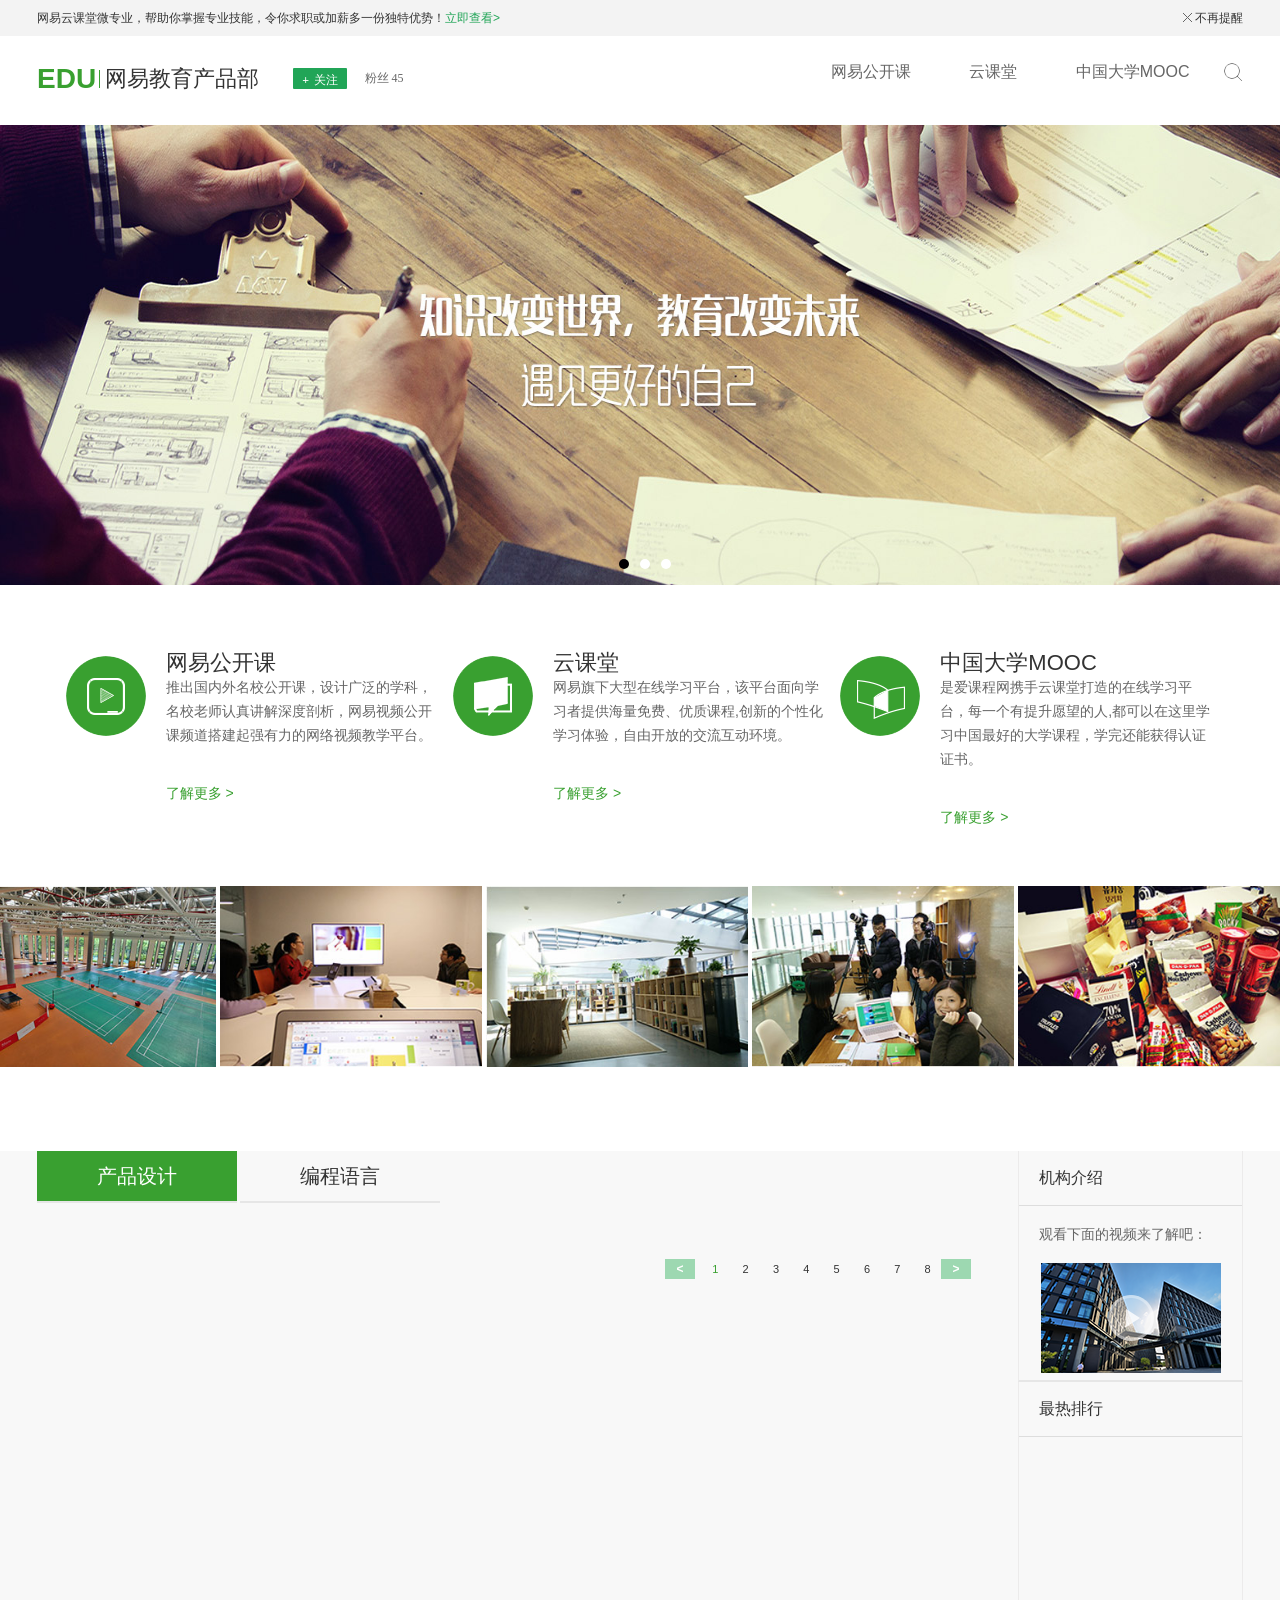
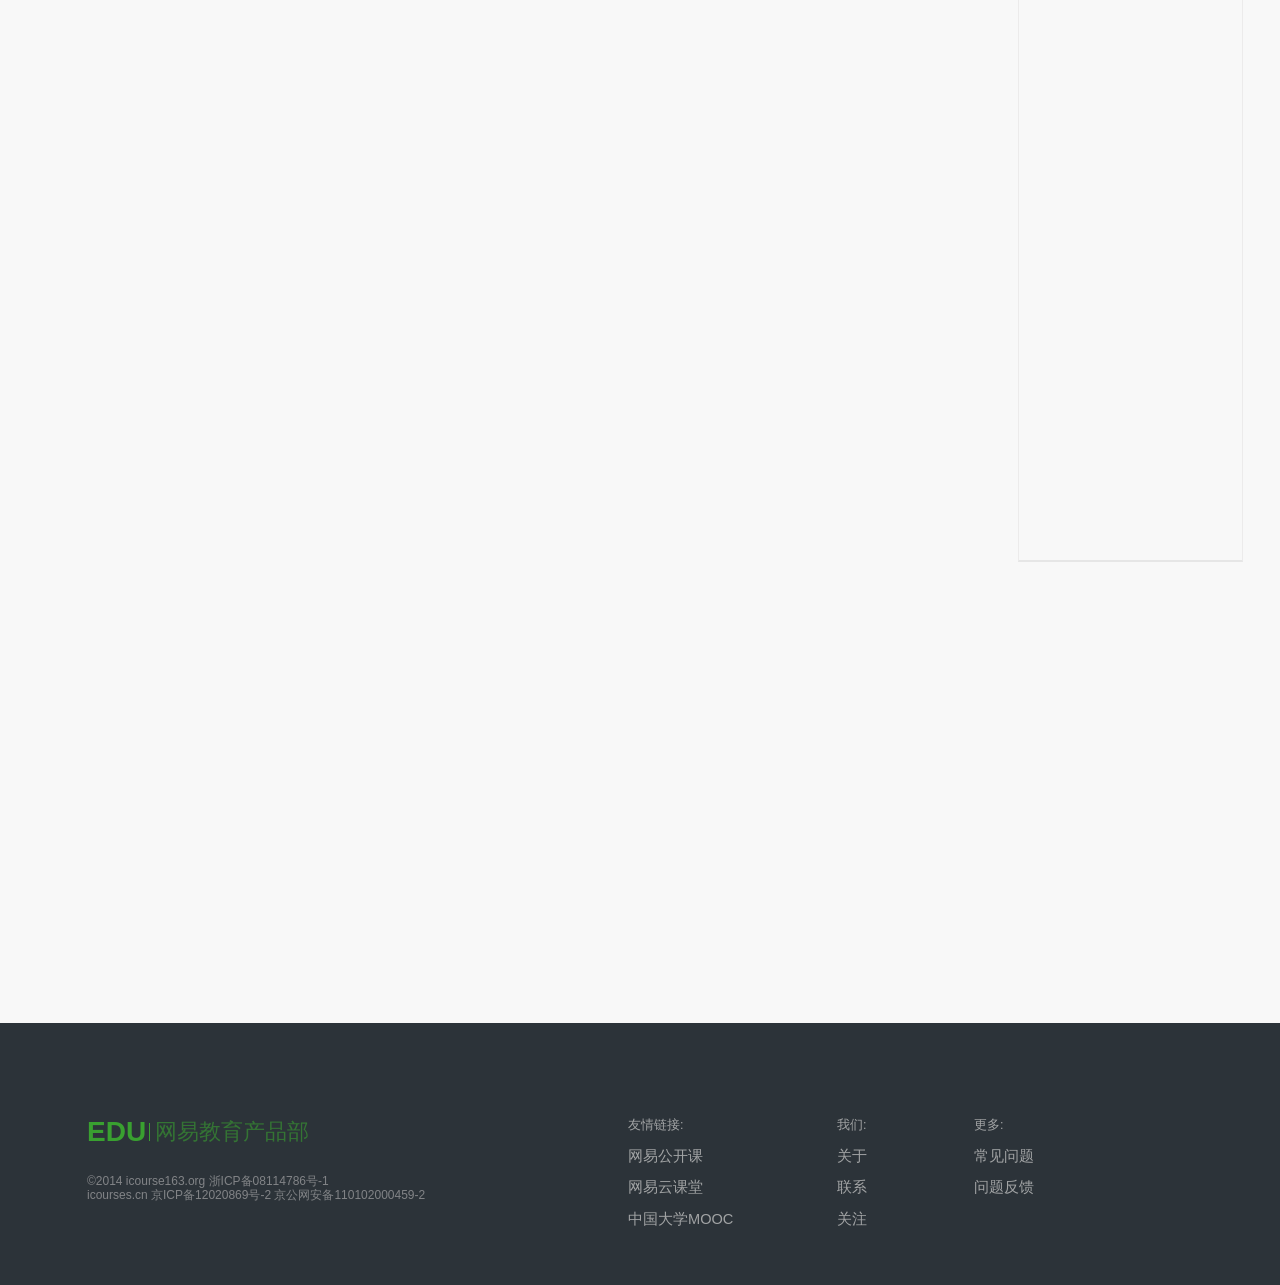
<file: index.html>
<!DOCTYPE html>
<html>
	<head>
		<meta charset="utf-8">
		<link rel="stylesheet" href="reset.css">
		<link rel="stylesheet" href="style.css">
		<title>网易教育产品部</title>
	</head>
	<body>
		<div class="mask" style="display:none;"></div>

		<div class="video-box" style="display:none">
			<span class="close2"></span>
			<p>请观看下面视频</p>
			<video width="890px" src="http://mov.bn.netease.com/open-movie/nos/mp4/2014/12/30/SADQ86F5S_shd.mp4" controls="controls" id="v">
			</video>
		</div>
		<form action="http://study.163.com/webDev/login.htm" method="get" style="display:none">
			<span></span>
			<p>登录网易云课堂</p>
			<input type="text" name="userName" value="studyOnline">
			<input type="text" name="password" value="study.163.com">
			<button type="submit">登录</button>
		</form>
		<div id="tip-container">
			<div id="tip">
				<p>网易云课堂微专业，帮助你掌握专业技能，令你求职或加薪多一份独特优势！<a href="http://www.tiantianaixiaohui.com/ife/task1/index.html">立即查看></a></p>
				<span>
					<span class="close"></span>
					<span>不再提醒</span>
				</span>	
			</div>
		</div>
		<div class="head-container">
			<div class="head">
				<div class="head-box">
					<div class="hbp">
						<div class="span-box">
							<span class="logo">EDU</span>
							<span class="rb"></span>
							<span class="title">网易教育产品部</span>
							<span class="focus"><em>+</em>关注</span>
							<span class="focused" style="display:none;">
								<em class="yes"></em>
								<strong>已关注</strong>
								<div></div>
								<em class="cancel">取消</em>
							</span>
							<span class="focus-number">粉丝 45</span>
						</div>
						<ul class="head-nav">
							<li>网易公开课</li>
							<li>云课堂</li>
							<li>中国大学MOOC</li>
							<li class="search"></li>
						</ul>
					</div>
				</div>
			</div>
		</div>
		<div class="mib">
			<a href="http://open.163.com"><img class="main-img" src="banner1.jpg"></a>
			<a href="http://study.163.com" style="display:none"><img class="main-img" src="banner2.jpg"></a>
			<a href="http://icourse163.org" style="display:none"><img class="main-img" src="banner3.jpg"></a>
			<ul>
				<li></li>
				<li></li>
				<li></li>
			</ul>	
		</div>
		<div class="middle-container">
			<div class="middle">
				<div class="middle-content">
					<span id="one"></span>
					<div>
						<h1><a href="http://open.163.com">网易公开课</a></h1>
						<p>推出国内外名校公开课，设计广泛的学科，名校老师认真讲解深度剖析，网易视频公开课频道搭建起强有力的网络视频教学平台。</p>
						<span><a href="http://open.163.com">了解更多 ></a></span>
					</div>
				</div>
				<div class="middle-content">
					<span id="two"></span>
					<div>
						<h1><a href="http://study.163.com">云课堂</a></h1>
						<p>网易旗下大型在线学习平台，该平台面向学习者提供海量免费、优质课程,创新的个性化学习体验，自由开放的交流互动环境。</p>
						<span><a href="http://study.163.com">了解更多 ></a></span>
					</div>
				</div>
				<div class="middle-content">
					<span id="three"></span>
					<div>
						<h1><a href="http://icourse163.org">中国大学MOOC</a></h1>
						<p>是爱课程网携手云课堂打造的在线学习平台，每一个有提升愿望的人,都可以在这里学习中国最好的大学课程，学完还能获得认证证书。</p>
						<span><a href="http://icourse163.org">了解更多 ></a></span>
					</div>
				</div>
			</div>

		</div>
		<div id="img-fix">
			<div id="middle-img">
				<div><img src="21.jpg"></div>
				<div><img src="22.jpg"></div>
				<div><img src="23.jpg"></div>
				<div><img src="24.jpg"></div>
				<div><img src="25.jpg"></div>
			</div>
		</div>
		<div class="lesson-container">
			<div class="container">
				<ul class="options">
					<li class="options-li">产品设计</li>
					<li>编程语言</li>
				</ul>
				<div id="frame-box">
					<div id="lesson-frame"></div>
					<ul class="page">
						<li class="back"><</li>
						<li class="page-num selected">1</li>
						<li class="page-num">2</li>
						<li class="page-num">3</li>
						<li class="page-num">4</li>
						<li class="page-num">5</li>
						<li class="page-num">6</li>
						<li class="page-num">7</li>
						<li class="page-num">8</li>
						<li class="forward">></li>
					</ul>
				</div>
				<div class="side-box">
					<div id="side-top">
						<p class="side-title">机构介绍</p>
						<p class="video-intro">观看下面的视频来了解吧：</p>
						<img src="video.png">
					</div>
					<div id="side-bottom">
						<p class="sb-title">最热排行</p>
						<ul class="sb-content">
						</ul>
					</div>
				</div>
				
			</div>
		</div>
		<div class="bottom-nav">
			<div class="bn-container">
				<div class="logo-container">
					<span id="logo" class="color2">EDU</span>
					<span class="rb"></span>
					<span id="title" class="color">网易教育产品部</span>
				</div>
				<pre class="icp">©2014 icourse163.org 浙ICP备08114786号-1
icourses.cn 京ICP备12020869号-2 京公网安备110102000459-2</pre>
				<ul class="link1">
					<li class="lt">友情链接:</li>
					<li>网易公开课</li>
					<li>网易云课堂</li>
					<li>中国大学MOOC</li>
				</ul>
				<ul class="link2">
					<li class="lt">我们:</li>
					<li>关于</li>
					<li>联系</li>
					<li>关注</li>
				</ul>
				<ul class="link3">
					<li class="lt">更多:</li>
					<li>常见问题</li>
					<li>问题反馈</li>
				</ul>
			</div>
		</div>
		<script src="md5.js"></script>
		<script src="script.js"></script>
		
	</body>
</html>
</file>
<file: style.css>
*{
	padding: 0;
	margin: 0;
}
em,span,strong{
	font-style: normal;
	font-weight: normal;
}
html,body{
	/*width: 100%;
	height: 100%;
	background-color: red;*/
	overflow-x: hidden;
}
#logo{
	font-weight: bold;
	font-size: 28px;
	vertical-align: middle;
}
#title{
	font-size: 22px;
	vertical-align: middle;
}
#tip-container{
	/*width: 100%;*/
	height: 36px;
	line-height: 36px;
	background-color: #f3f3f3;
}
#tip{
	position: relative;
	margin: 0 auto;
	width: 1206px;
	font: 12px;
}
#tip>span{
	position: absolute;
	right: 0px;
}
#tip>p{
	display: inline-block;
}
#tip>p>a{
	color:#21a557;
	text-decoration: none;
}
.close{
	display: inline-block;
	width: 9px;
	height: 9px;
	background-image: url(x.png);
	background-repeat: no-repeat;
}
/*head-nav*/
.head-container{
	width: 100%;
	height: 89px;
	background-color: #fff;
}
.head{
	width: 1206px;
	/*width: 100%;*/
	height: 89px;
	margin: 0 auto;
	text-align: center;
}
.head-box{
	width: 1206px;
	/*width: 100%;*/
	height: 89px;
	text-align: center;
	display: table-cell;
	vertical-align: middle;
}
.hbp{
	display: inline-block;
	width: 1206px;
	/*width: 100%;*/
}
.span-box{
	float: left;
}
.logo{
	display: inline-block;
	font-size: 28px;
	color: #39a030;
	font-weight: bold;
	vertical-align: middle;
}
.rb{
	display: inline-block;
	width: 1px;
	height: 18px;
	border-left: 1px solid #39a030;
	vertical-align: middle;
}
.title{
	font-size: 22px;
	color: #333;
	vertical-align: middle;
	margin-right: 31px;
}
.focus{
	display: inline-block;
	box-sizing:border-box;
	width: 54px;
	height: 21px;
	font: 12px "宋体";
	color: #fff;
	background-color: #21a557;
	vertical-align: middle;
	text-align: center;
	padding: 4px 9px 5px 9px;
	margin-right: 14px;
	border-radius: 1px;
}
.focus em{
	font-weight: bold;
	margin-right: 5px;
}
.focus:hover{
	background-color: #2fb556;
}
.focus-number{
	font: 12px "宋体";
	color: #666;
}
.focused{
	display: inline-block;
	box-sizing:border-box;
	background-color: #f8f8f8;
	padding: 3px 7px 4px 6px;
	vertical-align: middle;
	border-radius: 1px;
	width: 106px;
	height: 21px;
	border: 1px solid #efefef;
	text-align: left;
	font:12px "宋体";
}
.yes{
	display: inline-block;
	width: 11px;
	height: 9px;
	background: url(yes.png);
}
.focused strong{
	display: inline-block;
}
.focused div{
	display: inline-block;
	width: 1px;
	height: 10px;
	background-color: #ccc;
}
.cancel{
	color: #999;
}
.cancel:hover{
	color: #21a557;
	text-decoration: underline;
}
.head-nav{
	display: inline-block;
	float: right;
	font-size: 16px;
	color: #666;
	margin-left: 160px;
}
.head-nav li:hover{
	color: #39a030;
}
.head-nav li{
	display: inline-block;
	vertical-align: middle;
	margin-left: 54px;
}
.head-nav .search{
	background: url(wenhao.png);
	margin-left: 30px;
	width: 19px;
	height: 19px;
	vertical-align: middle;
}
.search:hover{
	background:url(wenhao2.png);
}
/*head-nav*/
.main-img{
	width: 100%;
	height: 460px;
}
.mib{
	position: relative;
}
.mib ul{
	position: absolute;
	bottom: 20px;
	left: 50%;
	margin-left: -32px;
}
.mib ul li{
	border-radius: 5px;
	width: 10px;
	height: 10px;
	display: inline-block;
	background-color: #fff;
	float: left;
	margin-left: 11px;
	cursor: pointer;
}
.mib ul li:hover{
	background-color: #000;
}
.middle-container{
	width: 100%;
	height: 297px;
}
.middle{
	width: 100%;
	height: 100%;
	text-align: center;
}
.middle-content{
	width: 30%;
	height: 100%;
	position: relative;
}

#one{
	display: inline-block;
	position: absolute;
	top: 67px;
	left: 5px;
	width: 80px;
	height: 80px;
	background-image: url(one.png);
	background-repeat: no-repeat;
}
#two{
	display: inline-block;
	position: absolute;
	top: 67px;
	left: 5px;
	width: 80px;
	height: 80px;
	background-image: url(two.png);
	background-repeat: no-repeat;
}
#three{
	display: inline-block;
	position: absolute;
	top: 67px;
	left: 5px;
	width: 80px;
	height: 80px;
	background-image: url(three.png);
	background-repeat: no-repeat;
}
.middle-content>div{
	display: inline-block;
	position: absolute;
	top: 61px;
	left: 105px;
	text-align: left;
}
.middle-content>div>h1>a{
	text-decoration: none;
	font-size: 22px;
	color: #333;
}
.middle-content>div>p{
	font-size: 14px;
	line-height: 24px;
	color:#666;
	margin-bottom: 34px;
}
.middle-content>div>span>a{
	text-decoration: none;
	font-size: 14px;
	line-height: 24px;
	color: #39a030;
}
.middle-content>div>span>a:hover{
	font-size: 14px;
	line-height: 24px;
	color: #39a030;
	text-decoration: underline;
}
.middle>div{
	display: inline-block;
}
#middle-img{
	display: table;
}
#middle-img img{
	width: 100%;
}
#middle-img div{
	display: table-cell;
}
#middle-img div+div{
	padding-left: 4px;
}
#img-fix{
	margin-left: -50px;
	padding-left: 4px;
}

.lesson-container{
	width: 100%;
	height: 1472px;
	background-color: #f8f8f8;
}
.container{
	position: relative;
	width: 1206px;
	height: 1472px;
	margin: 81px auto 0 auto;
}


.options{
	display: inline-block;
}
.options li{
	display: inline-block;
	width: 200px;
	height: 50px;
	line-height: 50px;
	text-align: center;
	font-size: 20px;
	border-bottom: 2px solid #e6e6e6;
	cursor: pointer;
}
.options-li{
	background-color: #39a030;
	color: #fff;
}
#lesson-frame{
	width: 960px;
	margin-top: 27px;
	float: left;
	background-color: #f8f8f8;
}
#frame-box{
	float: left;
	width: 960px;
}
.side-box{
	position: absolute;
	right: 0;
	top:0;
/*	float: right;
	margin-top: -50px;*/
}
#side-top{
	width: 223px;
	height: 229px;
	border-left: 1px solid #ecebeb;
	border-right: 1px solid #ecebeb;
	border-bottom: 2px solid #e6e6e6;
	text-align: center;
}
#side-top img{
	position: relative;
	top: 20px;
}
#side-bottom{
	width: 223px;
	height: 778px;
	border-left: 1px solid #ecebeb;
	border-right: 1px solid #ecebeb;
	border-bottom: 2px solid #e6e6e6;
}
.page{
	float: right;
	margin-top: 29px;
	margin-right: 26px;
	/*margin-right: 265px;*/
}
.page li{
	display: inline-block;
}
.bottom-nav{
	height: 262px;
	width: 100%;
	background-color: #2c3339;
}
.lesson-box{
	position: relative;
	float: left;
	margin: 0px 9px 18px 0px;
	width: 225px;
	height: 228px;
	background-color: #fff;
	border-bottom: 2px solid #e6e6e6;
	border-left: 1px solid #e6e6e6;
	border-right: 1px solid #e6e6e6;
}
.lesson-box>img{
	width: 225px;
	height: 125px;
}

.lesson-box:hover .hide{
	display: block;
	border:1px solid #d0cfd0;
}
.hide{
	display: none;
	z-index: 99;
	position: absolute;
	width: 460px;
	height: 228px;
	background-color: #f8f8f8;
	border: 1px solid #d1d0d0;
}
.hide div,.hide img{
	float: left;
}

.hide>p{
	font: 14px "微软雅黑";
	color: #666;
	width: 430px;
	height: 40px;
	margin-left: 21px;
	margin-right: 33px;
	text-overflow:ellipsis;
	overflow: hidden;
}
.lesson-name{
	font: 18px "微软雅黑";
	color: #39a030;
	width: 200px;
	text-overflow:ellipsis;
	overflow: hidden;
	white-space: nowrap;
}
.lesson-students{
	margin-top: 17px;
	margin-bottom: 13px;
}
.classify{
	margin-top: 8px;
}
.lesson-students,.lesson-teacher,.classify{
	font: 12px "微软雅黑";
	color: #666;
}
.hide-div1{
	width: 460px;
	height: 156px;
	background-color: #fff;
	margin-bottom: 22px;
}
.hide-div1>div{
	margin-top: 11px;
}
.hide-img{
	margin: 11px 19px 20px 11px;
	width: 225px;
	height: 125px;
}
.lesson-title{
	margin:9px 5px;
	font-size: 12px;
	color: #333;
	text-overflow:ellipsis;
	overflow: hidden;
	white-space: nowrap;
}
.lesson-from{
	margin: 10px 5px;
	font-size: 12px;
	color: #999;
}
.lesson-mans{
	display: inline-block;
	/*width: 40px;*/
	height: 18px;
	border-radius: 1px;
	margin-left: 6px;
	padding-right: 3px;
	font-size: 12px;
	color: #999;
	border: 1px solid #ddd;
	text-align: center;
	line-height: 18px;
}
.mans-icons{
	margin-left: 3px;
	display: inline-block;
	background-image:url(man.png);
	width: 9px;
	height: 11px;
}
.lesson-price{
	margin: 10px 5px;
	font-size: 12px;
	color: #ff3f00;
	margin-bottom: 10px;
}
.side-title{
	width: 223px;
	height: 54px;
	line-height: 54px;
	border-bottom: 1px solid #ddd;
	font-size: 16px;
	color: #333;
	text-indent: -120px;
}
.video-intro{
	margin-top: 21px;
	font-size: 14px;
	color: #666;
	text-indent: -15px;
}
.sb-title{
	width: 223px;
	height: 54px;
	line-height: 54px;
	border-bottom: 1px solid #ddd;
	font-size: 16px;
	color: #333;
	text-indent: 20px;
}
.sb-content{
	position: relative;
	overflow: hidden;
	height: 720px;
}
.sb-content li{
	position: relative;
	list-style-type: none;
	margin: 20px;
	width: 185px;
	height: 50px;
}
.sb-content li img{
	width: 50px;
	height: 50px;
}
.sb-t{
	position: absolute;
	top:0;
	left: 60px;
	width: 125px;
	font-size: 14px;
	line-height: 14px;
	color: #333;
	text-overflow:ellipsis;
	overflow: hidden;
	white-space: nowrap;
}
.sb-m{
	position: absolute;
	left: 63px;
	bottom: 10px;
	border: none;
}
.forward{
	background-color: #9dd8b1;
	width: 30px;
	height: 20px;
	text-align: center;
	color: #fff;
	font-weight: bold;
}
.back{
	color: #fff;
	background-color: #9dd8b1;
	width: 30px;
	height: 20px;
	text-align: center;
	font-weight: bold;
}
.forward:hover,.back:hover{
	cursor: pointer;
}
.selected{
	color: #39a030;
}
.page-num{
	width: 20px;
	height: 20px;
	/*font-weight: bold;*/
	text-align: center;
	margin-left: 7px;
	font-size: 11px;
}
.page{
	line-height: 20px;
}
.page-num:hover{
	color: #fff;
	cursor: pointer;
	background-color: #9dd8b1;
}
.bn-container{
	position: relative;
	height: 100%;
	width: 1206px;
	margin: 0 auto;
}
.logo-container{
	position: absolute;
	top:93px;
	left: 50px;
}
.color{
	color: #347434;
}
.icp{
	position: absolute;
	left: 50px;
	bottom: 83px;
	color: #828487;
}
.link1{
	color: #a2a4a5;
	position: absolute;
	top: 80px;
	left: 591px;
	list-style-type: none;
	font-size: 14.58px;
}
.link2{
	color: #a2a4a5;
	position: absolute;
	top: 80px;
	left: 800px;
	list-style-type: none;
	font-size: 14.58px;
}
.link3{
	color: #a2a4a5;
	position: absolute;
	top: 80px;
	left: 937px;
	list-style-type: none;
	font-size: 14.58px;
}
.lt{
	font-size: 12.5px;
}
.link1 li,.link2 li,.link3 li{
	margin: 15px 0px;
}
.color2{
	color: #39a030;
}
.mask{
	position: fixed;
	z-index: 999;
	width: 100%;
	height: 100%;
	background-color: #000;
	opacity: 0.8;
}
.video-box{
	position: fixed;
	box-sizing:border-box;
	top: 50%;
	left: 50%;
	margin-left: -460px;
	margin-top: -318px;
	z-index: 9999;
	/*padding: 29px 30px 40px 30px;*/
	width: 950px;
	height: 676px;
	background-color: #fff;
	border: 1px solid blue;
}
#side-top{
	cursor: pointer;
}
.video-box p{
	color: #444;
	font: 18px "微软雅黑";
	margin-top: 30px;
	margin-left: 30px;
	margin-bottom: 22px;
}
.video-box video{
	margin-left: 31px;
	object-fit: contain;
}
.close2{
	display: block;
	width: 10px;
	height: 10px;
	background: url(close2.png);
	position: absolute;
	right: 12px;
	top: 13px;
}
form{
	position: fixed;
	top: 50%;
	left: 50%;
	margin-left: -193px;
	margin-top: -144px;
	z-index: 9999;
	width: 387px;
	height: 288px;
	background-color: #fff;
}
form span{
	position: absolute;
	top:10px;
	right: 8px;
	display: inline-block;
	width: 10px;
	height: 10px;
	background: url(no.png);
}
form p{
	font: 18px "微软雅黑";
	margin-top: 31px;
	margin-left: 39px;
	margin-bottom: 21px;
}
form input{
	display: block;
	box-sizing:border-box;
	text-indent: 12px;
	border: 1px solid #dfdfdf;
	margin-bottom: 15px;
	width: 295px;
	height: 45px;
	background-color: #fafafa;
	color: #ccc;
	font: 16px "微软雅黑";
	margin-left: 39px;
}
form button{
	display: block;
	width: 293px;
	height: 46px;
	background-color: #1ea840;
	color: #fff;
	font: 16px "微软雅黑";
	box-shadow: 1px 1px 1px #d5e3da;
	margin-left: 39px;
	margin-top: 29px;
}
.link1 li:hover,.link2 li:hover,.link3 li:hover{
	text-decoration: underline;
	cursor: pointer;
}
.link1 .lt:hover,.link2 .lt:hover,.link3 .lt:hover{
	text-decoration: none;
	cursor: pointer;
}
</file>
